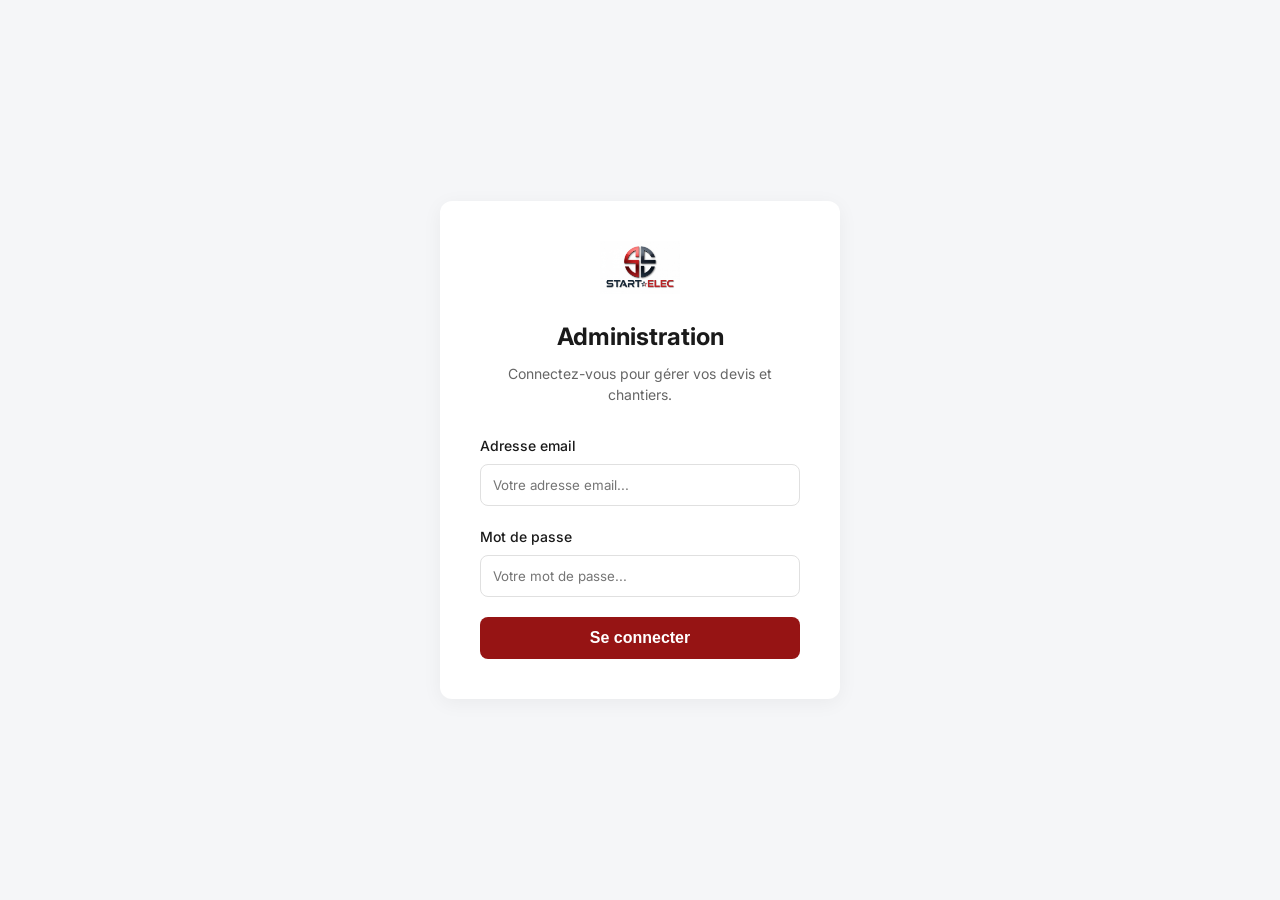
<file: login.html>
<!DOCTYPE html>
<html lang="fr">
<head>
  <meta charset="UTF-8" />
  <meta name="viewport" content="width=device-width, initial-scale=1.0" />
  <title>StarElec — Connexion Admin</title>
  <link rel="stylesheet" href="style.css" />
  <link href="https://fonts.googleapis.com/css2?family=Inter:wght@400;500;600;700&display=swap" rel="stylesheet" />
  <style>
    body {
      background: var(--bg-page);
      display: flex;
      align-items: center;
      justify-content: center;
      height: 100vh;
      margin: 0;
    }
    .login-box {
      background: var(--blanc);
      padding: 40px;
      border-radius: var(--radius-lg);
      box-shadow: 0 4px 20px rgba(0,0,0,0.05);
      width: 100%;
      max-width: 400px;
      text-align: center;
    }
    .login-logo {
      width: 80px;
      margin-bottom: 20px;
    }
    .login-title {
      font-size: 24px;
      font-weight: 700;
      color: var(--texte);
      margin-bottom: 8px;
    }
    .login-sub {
      color: var(--texte-sec);
      margin-bottom: 30px;
    }
    .input-group {
      text-align: left;
      margin-bottom: 20px;
    }
    .input-group label {
      display: block;
      margin-bottom: 8px;
      font-weight: 500;
      font-size: 14px;
    }
    .input-group input {
      width: 100%;
      padding: 12px;
      border: 1px solid var(--border);
      border-radius: var(--radius);
      outline: none;
      font-family: inherit;
    }
    .input-group input:focus {
      border-color: var(--rouge);
    }
    .btn-login {
      width: 100%;
      padding: 12px;
      background: var(--rouge);
      color: white;
      border: none;
      border-radius: var(--radius);
      font-weight: 600;
      cursor: pointer;
      font-size: 16px;
      transition: background 0.2s;
    }
    .btn-login:hover {
      background: var(--rouge-hover);
    }
    .error-msg {
      color: #e74c3c;
      font-size: 14px;
      margin-top: 15px;
      display: none;
    }
  </style>
</head>
<body>

<div class="login-box">
  <img src="assets/logo.png" alt="StarElec" class="login-logo" onerror="this.style.display='none'" />
  <h1 class="login-title">Administration</h1>
  <p class="login-sub">Connectez-vous pour gérer vos devis et chantiers.</p>

  <form id="login-form">
    <div class="input-group">
      <label for="email">Adresse email</label>
      <input type="email" id="email" placeholder="Votre adresse email..." required />
    </div>
    <div class="input-group">
      <label for="password">Mot de passe</label>
      <input type="password" id="password" placeholder="Votre mot de passe..." required />
    </div>
    <button type="submit" class="btn-login">Se connecter</button>
    <div id="error-msg" class="error-msg">Identifiants incorrects.</div>
  </form>
</div>

<script src="app.js"></script>
<script>
  document.getElementById('login-form').addEventListener('submit', async function(e) {
    e.preventDefault();
    const email = document.getElementById('email').value.trim();
    const password = document.getElementById('password').value;
    const errorEl = document.getElementById('error-msg');
    errorEl.style.display = 'none';

    try {
      const res = await fetch(`${SUPABASE_URL}/auth/v1/token?grant_type=password`, {
        method: 'POST',
        headers: {
          'apikey': SUPABASE_KEY,
          'Content-Type': 'application/json'
        },
        body: JSON.stringify({ email, password })
      });
      
      if (res.ok) {
        const data = await res.json();
        // Sauvegarder le token de session JWT et l'état de connexion admin
        localStorage.setItem('sb_token', data.access_token);
        localStorage.setItem('se_admin_auth', 'true');
        window.location.href = 'index.html';
      } else {
        errorEl.textContent = "Identifiants incorrects.";
        errorEl.style.display = 'block';
      }
    } catch (err) {
      console.error(err);
      errorEl.textContent = "Impossible de se connecter au serveur.";
      errorEl.style.display = 'block';
    }
  });
</script>

</body>
</html>
</file>
<file: style.css>
/* ============================================
   STARTELEC DEVIS — style.css
   Charte : Anthracite #0F1820 + Rouge #961414
   ============================================ */

:root {
  --rouge:       #961414;
  --rouge-hover: #7a1010;
  --rouge-light: #F5E8E8;
  --anthracite:  #0F1820;
  --sidebar-bg:  #0a0f14;
  --sidebar-hover: #1a2a3a;
  --sidebar-border: #1e2d3d;
  --gris-moyen:  #4A4A4A;
  --gris-clair:  #F2F2F2;
  --gris-bord:   #D0D0D0;
  --gris-texte:  #1A1A1A;
  --gris-sub:    #666666;
  --blanc:       #ffffff;
  --bg-page:     #f5f6f8;
  --texte:       #1A1A1A;
  --texte-sec:   #666666;
  --border:      #e0e0e0;
  --radius:      8px;
  --radius-lg:   12px;
  --shadow:      0 1px 3px rgba(0,0,0,0.08);
}

* { box-sizing: border-box; margin: 0; padding: 0; }

body {
  font-family: 'Inter', -apple-system, BlinkMacSystemFont, 'Segoe UI', sans-serif;
  font-size: 14px;
  color: var(--texte);
  background: var(--bg-page);
  line-height: 1.5;
}

/* ── LAYOUT ── */
.app-layout {
  display: flex;
  flex-direction: row;
  min-height: 100vh;
}

/* ── SIDEBAR ── */
.sidebar {
  background: var(--sidebar-bg);
  display: flex;
  flex-direction: column;
  position: sticky;
  top: 0;
  width: 220px;
  min-width: 220px;
  height: 100vh;
  overflow-y: auto;
  z-index: 100;
}

.sidebar-logo {
  display: flex;
  align-items: center;
  gap: 10px;
  padding: 18px 16px;
  border-bottom: 1px solid var(--sidebar-border);
  text-decoration: none;
}

.sidebar-logo img {
  height: 32px;
  width: auto;
}

.sidebar-logo span {
  color: #fff;
  font-size: 14px;
  font-weight: 600;
  letter-spacing: 0.3px;
}

.sidebar-logo .logo-sub {
  color: var(--rouge);
  font-size: 10px;
  font-weight: 500;
  letter-spacing: 1px;
  text-transform: uppercase;
  display: block;
  margin-top: -2px;
}

.nav-section {
  padding: 16px 14px 6px;
  font-size: 10px;
  color: #4a6080;
  text-transform: uppercase;
  letter-spacing: 1px;
  font-weight: 600;
}

.nav-item {
  display: flex;
  align-items: center;
  gap: 9px;
  padding: 9px 14px;
  margin: 1px 8px;
  border-radius: var(--radius);
  color: #8aa0b8;
  font-size: 13px;
  font-weight: 500;
  cursor: pointer;
  text-decoration: none;
  transition: all 0.15s;
}

.nav-item:hover {
  background: var(--sidebar-hover);
  color: #fff;
}

.nav-item.active {
  background: var(--rouge);
  color: #fff;
}

.nav-item svg, .nav-item i {
  width: 17px;
  height: 17px;
  font-size: 17px;
  flex-shrink: 0;
}

.nav-badge {
  margin-left: auto;
  background: var(--rouge);
  color: #fff;
  font-size: 10px;
  font-weight: 600;
  padding: 1px 6px;
  border-radius: 20px;
  min-width: 18px;
  text-align: center;
}

.nav-item.active .nav-badge {
  background: rgba(255,255,255,0.25);
}

.sidebar-bottom {
  margin-top: auto;
  padding: 12px 8px;
  border-top: 1px solid var(--sidebar-border);
}

.sidebar-user {
  display: flex;
  align-items: center;
  gap: 9px;
  padding: 8px;
  border-radius: var(--radius);
  cursor: pointer;
  text-decoration: none;
}

.sidebar-user:hover { background: var(--sidebar-hover); }

.avatar {
  width: 32px;
  height: 32px;
  border-radius: 50%;
  background: var(--rouge);
  color: #fff;
  display: flex;
  align-items: center;
  justify-content: center;
  font-size: 12px;
  font-weight: 600;
  flex-shrink: 0;
}

.sidebar-user-name {
  color: #fff;
  font-size: 12px;
  font-weight: 500;
  white-space: nowrap;
  overflow: hidden;
  text-overflow: ellipsis;
}

.sidebar-user-role {
  color: #4a6080;
  font-size: 10px;
}

/* ── MAIN ── */
.main-content {
  flex: 1;
  min-width: 0;
  min-height: 100vh;
  display: flex;
  flex-direction: column;
  overflow-x: hidden;
}

/* ── TOPBAR ── */
.topbar {
  background: var(--blanc);
  border-bottom: 1px solid var(--border);
  padding: 0 24px;
  height: 56px;
  display: flex;
  align-items: center;
  justify-content: space-between;
  position: sticky;
  top: 0;
  z-index: 250;
}

.topbar-left {
  display: flex;
  align-items: center;
  gap: 12px;
}

.topbar-title {
  font-size: 16px;
  font-weight: 600;
  color: var(--texte);
}

.topbar-breadcrumb {
  font-size: 13px;
  color: var(--texte-sec);
}

.topbar-breadcrumb span {
  color: var(--texte);
  font-weight: 500;
}

.topbar-right {
  display: flex;
  align-items: center;
  gap: 8px;
}

/* ── BARRE ACTIONS DEVIS ── */
.action-bar {
  background: var(--blanc);
  border-bottom: 1px solid var(--border);
  padding: 10px 24px;
  display: flex;
  align-items: center;
  gap: 6px;
  flex-wrap: wrap;
}

.action-bar .separator {
  width: 1px;
  height: 20px;
  background: var(--border);
  margin: 0 4px;
}

.statut-badge-bar {
  margin-left: auto;
}

/* ── PAGE CONTENT ── */
.page-content {
  padding: 24px;
  flex: 1;
}

/* ── BOUTONS ── */
.btn {
  display: inline-flex;
  align-items: center;
  gap: 6px;
  padding: 7px 14px;
  border-radius: var(--radius);
  font-size: 13px;
  font-weight: 500;
  cursor: pointer;
  border: 1px solid transparent;
  text-decoration: none;
  transition: all 0.15s;
  white-space: nowrap;
}

.btn-primary {
  background: var(--rouge);
  color: #fff;
  border-color: var(--rouge);
}
.btn-primary:hover { background: var(--rouge-hover); border-color: var(--rouge-hover); }

.btn-secondary {
  background: var(--blanc);
  color: var(--texte);
  border-color: var(--border);
}
.btn-secondary:hover { background: var(--gris-clair); }

.btn-ghost {
  background: transparent;
  color: var(--texte-sec);
  border-color: transparent;
}
.btn-ghost:hover { background: var(--gris-clair); color: var(--texte); }

.btn-danger {
  background: #fff;
  color: #c0392b;
  border-color: #f5c6cb;
}
.btn-danger:hover { background: #fff0f0; }

.btn-sm {
  padding: 5px 10px;
  font-size: 12px;
}

.btn-icon {
  padding: 7px;
  width: 34px;
  height: 34px;
  justify-content: center;
}

/* Dropdown */
.dropdown { position: relative; display: inline-block; }
.dropdown.open { z-index: 250; }

.dropdown-menu {
  display: none;
  position: absolute;
  top: calc(100% + 4px);
  left: 0;
  background: var(--blanc);
  border: 1px solid var(--border);
  border-radius: var(--radius);
  box-shadow: 0 4px 16px rgba(0,0,0,0.12);
  min-width: 200px;
  z-index: 300;
  overflow: hidden;
}

.dropdown-menu.right { left: auto; right: 0; }
.dropdown.open .dropdown-menu { display: block; }

.dropdown-item {
  display: flex;
  align-items: center;
  gap: 8px;
  padding: 9px 14px;
  font-size: 13px;
  color: var(--texte);
  cursor: pointer;
  text-decoration: none;
  transition: background 0.1s;
}
.dropdown-item:hover { background: var(--gris-clair); }
.dropdown-item.danger { color: #c0392b; }
.dropdown-item.danger:hover { background: #fff0f0; }
.dropdown-separator { height: 1px; background: var(--border); margin: 4px 0; }

/* ── STATS CARDS ── */
.stats-grid {
  display: grid;
  grid-template-columns: repeat(auto-fit, minmax(160px, 1fr));
  gap: 12px;
  margin-bottom: 20px;
}

.stat-card {
  background: var(--blanc);
  border: 1px solid var(--border);
  border-radius: var(--radius-lg);
  padding: 16px;
}

.stat-card-label {
  font-size: 12px;
  color: var(--texte-sec);
  margin-bottom: 6px;
  font-weight: 500;
}

.stat-card-value {
  font-size: 24px;
  font-weight: 600;
  color: var(--texte);
  line-height: 1.2;
}

.stat-card-value.rouge { color: var(--rouge); }
.stat-card-value.vert  { color: #0F6E56; }
.stat-card-value.orange { color: #BA7517; }

.stat-card-sub {
  font-size: 11px;
  color: var(--texte-sec);
  margin-top: 4px;
}

.stat-card.accent {
  border-left: 3px solid var(--rouge);
}

/* ── TABLEAU DASHBOARD ── */
.table-container {
  background: var(--blanc);
  border: 1px solid var(--border);
  border-radius: var(--radius-lg);
}

.data-table thead tr:first-child th:first-child {
  border-top-left-radius: var(--radius-lg);
}
.data-table thead tr:first-child th:last-child {
  border-top-right-radius: var(--radius-lg);
}
.table-footer {
  border-bottom-left-radius: var(--radius-lg);
  border-bottom-right-radius: var(--radius-lg);
}

.table-header {
  display: flex;
  align-items: center;
  justify-content: space-between;
  padding: 14px 18px;
  border-bottom: 1px solid var(--border);
}

.table-title {
  font-size: 14px;
  font-weight: 600;
  color: var(--texte);
}

.table-filters {
  display: flex;
  gap: 6px;
  align-items: center;
}

.filter-pill {
  padding: 4px 12px;
  border-radius: 20px;
  font-size: 12px;
  font-weight: 500;
  border: 1px solid var(--border);
  background: var(--blanc);
  color: var(--texte-sec);
  cursor: pointer;
  transition: all 0.15s;
}
.filter-pill:hover { border-color: var(--rouge); color: var(--rouge); }
.filter-pill.active { background: var(--rouge); color: #fff; border-color: var(--rouge); }

.data-table {
  width: 100%;
  border-collapse: collapse;
  font-size: 13px;
}

.data-table thead th {
  background: #fafafa;
  padding: 10px 14px;
  text-align: left;
  font-size: 11px;
  font-weight: 600;
  color: var(--texte-sec);
  border-bottom: 1px solid var(--border);
  text-transform: uppercase;
  letter-spacing: 0.4px;
  white-space: nowrap;
}

.data-table tbody tr {
  border-bottom: 1px solid var(--border);
  transition: background 0.1s;
  cursor: pointer;
}
.data-table tbody tr:last-child { border-bottom: none; }
.data-table tbody tr:hover { background: #fafafa; }

.data-table tbody td {
  padding: 11px 14px;
  color: var(--texte);
  vertical-align: middle;
}

.td-num { color: var(--rouge); font-weight: 600; font-size: 13px; }
.td-client { font-weight: 500; }
.td-montant { font-weight: 600; }
.td-sec { color: var(--texte-sec); font-size: 12px; }
.td-produit { max-width: 180px; white-space: nowrap; overflow: hidden; text-overflow: ellipsis; color: var(--texte-sec); font-size: 12px; }

.table-footer {
  display: flex;
  align-items: center;
  justify-content: space-between;
  padding: 12px 18px;
  border-top: 1px solid var(--border);
  background: #fafafa;
}

.table-footer-totals {
  display: flex;
  gap: 24px;
  font-size: 13px;
}

.table-footer-totals .t-item span { color: var(--texte-sec); }
.table-footer-totals .t-item strong { color: var(--texte); }
.table-footer-totals .t-item strong.rouge { color: var(--rouge); }

/* ── BADGES STATUT ── */
.badge {
  display: inline-flex;
  align-items: center;
  gap: 4px;
  padding: 3px 10px;
  border-radius: 20px;
  font-size: 11px;
  font-weight: 600;
  white-space: nowrap;
}

.badge-cree      { background: #F1EFE8; color: #5F5E5A; }
.badge-envoye    { background: #E6F1FB; color: #185FA5; }
.badge-accepte   { background: #D1F5E0; color: #0F6E56; }
.badge-refuse,
.badge-rejete    { background: #FCEBEB; color: #A32D2D; }
.badge-paye      { background: #D1F5E0; color: #0F6E56; }
.badge-partiel   { background: #FAEEDA; color: #854F0B; }
.badge-annule    { background: #F1EFE8; color: #5F5E5A; }
.badge-acompte   { background: #E6F1FB; color: #185FA5; }

.badge-select {
  border: none;
  cursor: pointer;
  font-size: 11px;
  font-weight: 600;
  padding: 3px 8px;
  border-radius: 20px;
  appearance: none;
  padding-right: 20px;
  background-image: url("data:image/svg+xml,%3Csvg xmlns='http://www.w3.org/2000/svg' width='10' height='10' viewBox='0 0 24 24'%3E%3Cpath fill='%23666' d='M7 10l5 5 5-5z'/%3E%3C/svg%3E");
  background-repeat: no-repeat;
  background-position: right 4px center;
}

/* ── RESTE À FACTURER ── */
.facturation-info { font-size: 11px; line-height: 1.6; }
.facturation-info .reste { color: var(--texte-sec); }
.facturation-info .deja  { color: #0F6E56; }

/* ── ACTIONS ROUE ── */
.row-actions { display: flex; align-items: center; gap: 4px; }

/* ── FORMULAIRE DEVIS ── */
.devis-form {
  display: grid;
  grid-template-columns: 1fr 1fr;
  gap: 20px;
  margin-bottom: 20px;
}

.form-section {
  background: var(--blanc);
  border: 1px solid var(--border);
  border-radius: var(--radius-lg);
  overflow: hidden;
}

.form-section-header {
  background: var(--gris-clair);
  padding: 10px 16px;
  font-size: 12px;
  font-weight: 600;
  color: var(--texte-sec);
  text-transform: uppercase;
  letter-spacing: 0.5px;
  border-bottom: 1px solid var(--border);
  display: flex;
  align-items: center;
  gap: 6px;
}

.form-section-body { padding: 16px; }

.form-row {
  display: grid;
  gap: 12px;
  margin-bottom: 12px;
}
.form-row.cols-2 { grid-template-columns: 1fr 1fr; }
.form-row.cols-3 { grid-template-columns: 1fr 1fr 1fr; }
.form-row.cols-4 { grid-template-columns: 1fr 1fr 1fr 1fr; }
.form-row:last-child { margin-bottom: 0; }

.form-group { display: flex; flex-direction: column; gap: 4px; }

.form-group label {
  font-size: 11px;
  font-weight: 600;
  color: var(--texte-sec);
  text-transform: uppercase;
  letter-spacing: 0.3px;
}

.form-group label .required { color: var(--rouge); }

.form-control {
  width: 100%;
  padding: 8px 10px;
  border: 1px solid var(--border);
  border-radius: var(--radius);
  font-size: 13px;
  color: var(--texte);
  background: var(--blanc);
  transition: border-color 0.15s;
  font-family: inherit;
}

.form-control:focus {
  outline: none;
  border-color: var(--rouge);
  box-shadow: 0 0 0 3px rgba(150, 20, 20, 0.08);
}

.form-control::placeholder { color: #bbb; }

textarea.form-control { resize: vertical; min-height: 70px; line-height: 1.5; }

select.form-control { appearance: none; background-image: url("data:image/svg+xml,%3Csvg xmlns='http://www.w3.org/2000/svg' width='12' height='12' viewBox='0 0 24 24'%3E%3Cpath fill='%23666' d='M7 10l5 5 5-5z'/%3E%3C/svg%3E"); background-repeat: no-repeat; background-position: right 10px center; padding-right: 30px; }

.form-control-static {
  padding: 8px 10px;
  font-size: 13px;
  color: var(--texte);
  background: var(--gris-clair);
  border: 1px solid var(--border);
  border-radius: var(--radius);
  line-height: 1.4;
}

/* Vendeur bloc */
.vendeur-info {
  font-size: 13px;
  line-height: 1.7;
  color: var(--texte);
}
.vendeur-info strong { font-weight: 600; }

/* Type particulier/pro */
.radio-group { display: flex; gap: 16px; margin-bottom: 12px; }
.radio-group label { display: flex; align-items: center; gap: 6px; font-size: 13px; font-weight: 400; text-transform: none; letter-spacing: 0; cursor: pointer; color: var(--texte); }

/* ── TABLEAU LIGNES ── */
.lignes-section {
  background: var(--blanc);
  border: 1px solid var(--border);
  border-radius: var(--radius-lg);
  overflow: hidden;
  margin-bottom: 20px;
}

.lignes-header {
  display: flex;
  align-items: center;
  justify-content: space-between;
  padding: 10px 16px;
  background: var(--gris-clair);
  border-bottom: 1px solid var(--border);
  font-size: 12px;
  font-weight: 600;
  color: var(--texte-sec);
  text-transform: uppercase;
  letter-spacing: 0.5px;
}

.table-responsive {
  width: 100%;
  overflow-x: auto;
  -webkit-overflow-scrolling: touch;
}

.lignes-table {
  width: 100%;
  min-width: 800px;
  border-collapse: collapse;
  font-size: 13px;
}

.lignes-table thead th {
  background: #fafafa;
  padding: 8px 10px;
  text-align: left;
  font-size: 11px;
  font-weight: 600;
  color: var(--texte-sec);
  border-bottom: 1px solid var(--border);
  text-transform: uppercase;
  letter-spacing: 0.3px;
  white-space: nowrap;
}

.lignes-table tbody tr { border-bottom: 1px solid #f0f0f0; }
.lignes-table tbody tr:last-child { border-bottom: none; }

.lignes-table tbody td {
  padding: 6px 8px;
  vertical-align: top;
}

.lignes-table .td-drag { width: 30px; color: var(--texte-sec); cursor: grab; text-align: center; user-select: none; }
.lignes-table .td-drag:active { cursor: grabbing; }
.lignes-table .td-drag:hover i { color: var(--rouge) !important; }
.lignes-table tbody tr.dragging { opacity: 0.45; background: #fafafa; }
.lignes-table tbody tr.drag-over-top td { border-top: 2px solid var(--rouge); }
.lignes-table tbody tr.drag-over-bottom td { border-bottom: 2px solid var(--rouge); }
.lignes-table .td-num-ligne { width: 30px; color: var(--texte-sec); text-align: center; font-size: 12px; padding-top: 14px; }
.lignes-table .td-nom { min-width: 200px; }
.lignes-table .td-desc { width: 100%; }
.lignes-table .td-reduc { width: 80px; }
.lignes-table .td-qte { width: 70px; }
.lignes-table .td-unite { width: 80px; }
.lignes-table .td-tva { width: 80px; }
.lignes-table .td-pu { width: 100px; }
.lignes-table .td-total-ht { width: 100px; }
.lignes-table .td-total-ttc { width: 100px; }
.lignes-table .td-del { width: 40px; text-align: center; }

.ligne-input {
  width: 100%;
  padding: 6px 8px;
  border: 1px solid transparent;
  border-radius: 6px;
  font-size: 13px;
  color: var(--texte);
  background: transparent;
  font-family: inherit;
  transition: all 0.15s;
}
.ligne-input:focus {
  outline: none;
  border-color: var(--rouge);
  background: var(--blanc);
  box-shadow: 0 0 0 2px rgba(150,20,20,0.06);
}
.ligne-input::placeholder { color: #ccc; }

.ligne-desc {
  width: 100%;
  padding: 4px 8px;
  border: 1px solid transparent;
  border-radius: 6px;
  font-size: 12px;
  color: var(--texte-sec);
  background: transparent;
  resize: none;
  overflow: hidden;
  min-height: 36px;
  font-family: inherit;
  line-height: 1.4;
}
.ligne-desc:focus {
  outline: none;
  border-color: var(--gris-bord);
  background: #fafafa;
}

.ligne-total { font-weight: 600; color: var(--texte); padding-top: 12px; display: block; }

.btn-del-ligne {
  background: none;
  border: none;
  color: #ccc;
  cursor: pointer;
  padding: 6px;
  border-radius: 4px;
  font-size: 16px;
  transition: all 0.15s;
  display: flex;
  align-items: center;
  justify-content: center;
}
.btn-del-ligne:hover { color: #e74c3c; background: #fff0f0; }

.lignes-footer {
  padding: 10px 16px;
  border-top: 1px solid var(--border);
  display: flex;
  gap: 8px;
  flex-wrap: wrap;
}

/* ── AUTOCOMPLÉTION ── */
.autocomplete-wrap { position: relative; }
.autocomplete-list {
  display: none;
  position: absolute;
  top: 100%;
  left: 0;
  right: 0;
  background: var(--blanc);
  border: 1px solid var(--border);
  border-radius: var(--radius);
  box-shadow: 0 4px 16px rgba(0,0,0,0.12);
  z-index: 300;
  max-height: 200px;
  overflow-y: auto;
}
.autocomplete-list.open { display: block; }
.autocomplete-item {
  padding: 8px 12px;
  cursor: pointer;
  font-size: 13px;
  display: flex;
  justify-content: space-between;
  align-items: center;
}
.autocomplete-item:hover { background: var(--gris-clair); }
.autocomplete-item .ac-prix { color: var(--rouge); font-weight: 600; font-size: 12px; }

/* ── TOTAUX ── */
.totaux-section {
  display: flex;
  justify-content: flex-end;
  margin-bottom: 20px;
}

.totaux-box {
  background: var(--blanc);
  border: 1px solid var(--border);
  border-radius: var(--radius-lg);
  overflow: hidden;
  min-width: 340px;
}

.totaux-row {
  display: flex;
  justify-content: space-between;
  align-items: center;
  padding: 9px 16px;
  border-bottom: 1px solid var(--border);
  font-size: 13px;
}
.totaux-row:last-child { border-bottom: none; }
.totaux-row label { color: var(--texte-sec); }
.totaux-row .val { font-weight: 500; color: var(--texte); }

.totaux-row.total-final {
  background: var(--anthracite);
  border-top: 2px solid var(--rouge);
}
.totaux-row.total-final label { color: #fff; font-weight: 600; font-size: 14px; }
.totaux-row.total-final .val { color: #fff; font-size: 16px; font-weight: 700; }

/* ── OPTIONS BAS DE FORMULAIRE ── */
.options-section {
  background: var(--blanc);
  border: 1px solid var(--border);
  border-radius: var(--radius-lg);
  overflow: hidden;
  margin-bottom: 20px;
}

.options-toggle {
  display: flex;
  align-items: center;
  gap: 8px;
  padding: 12px 16px;
  cursor: pointer;
  font-size: 13px;
  font-weight: 600;
  color: var(--texte-sec);
  border: none;
  background: none;
  width: 100%;
  text-align: left;
}
.options-toggle:hover { background: var(--gris-clair); }

.options-body {
  padding: 16px;
  border-top: 1px solid var(--border);
  display: none;
}
.options-body.open { display: block; }

/* ── IA ZONE ── */
.ia-zone {
  background: linear-gradient(135deg, #0F1820 0%, #1a2a3a 100%);
  border: 1px solid #2a3a4a;
  border-radius: var(--radius-lg);
  padding: 16px;
  margin-bottom: 20px;
}

.ia-header {
  display: flex;
  align-items: center;
  gap: 10px;
  margin-bottom: 12px;
}

.ia-badge {
  background: var(--rouge);
  color: #fff;
  font-size: 11px;
  font-weight: 600;
  padding: 3px 10px;
  border-radius: 20px;
  display: flex;
  align-items: center;
  gap: 4px;
}

.ia-title {
  color: #fff;
  font-size: 13px;
  font-weight: 500;
}

.ia-sub {
  color: #8aa0b8;
  font-size: 12px;
}

.ia-input-row {
  display: flex;
  gap: 8px;
}

.ia-input {
  flex: 1;
  padding: 10px 14px;
  border: 1px solid #2a3a4a;
  border-radius: var(--radius);
  background: rgba(255,255,255,0.07);
  color: #fff;
  font-size: 13px;
  font-family: inherit;
}
.ia-input:focus {
  outline: none;
  border-color: var(--rouge);
  background: rgba(255,255,255,0.1);
}
.ia-input::placeholder { color: #4a6080; }

.ia-btn-send {
  background: var(--rouge);
  color: #fff;
  border: none;
  padding: 10px 16px;
  border-radius: var(--radius);
  cursor: pointer;
  font-size: 13px;
  font-weight: 500;
  display: flex;
  align-items: center;
  gap: 6px;
  transition: background 0.15s;
}
.ia-btn-send:hover { background: var(--rouge-hover); }

.ia-response {
  margin-top: 12px;
  padding: 12px;
  background: rgba(255,255,255,0.05);
  border-radius: var(--radius);
  border: 1px solid #2a3a4a;
  color: #c8d8e8;
  font-size: 13px;
  line-height: 1.6;
  display: none;
}
.ia-response.visible { display: block; }
.ia-loading { color: #8aa0b8; font-style: italic; }

/* ── CLIENTS ── */
.clients-grid {
  display: grid;
  grid-template-columns: repeat(auto-fill, minmax(260px, 1fr));
  gap: 14px;
}

.client-card {
  background: var(--blanc);
  border: 1px solid var(--border);
  border-radius: var(--radius-lg);
  padding: 16px;
  cursor: pointer;
  transition: all 0.15s;
}
.client-card:hover { border-color: var(--rouge); box-shadow: 0 2px 8px rgba(150,20,20,0.08); }

.client-card-header {
  display: flex;
  align-items: center;
  gap: 10px;
  margin-bottom: 10px;
}

.client-avatar {
  width: 38px;
  height: 38px;
  border-radius: 50%;
  background: var(--anthracite);
  color: #fff;
  display: flex;
  align-items: center;
  justify-content: center;
  font-size: 13px;
  font-weight: 600;
  flex-shrink: 0;
}

.client-name { font-size: 14px; font-weight: 600; color: var(--texte); }
.client-type { font-size: 11px; color: var(--texte-sec); }
.client-meta { font-size: 12px; color: var(--texte-sec); line-height: 1.6; }
.client-stats { display: flex; gap: 16px; margin-top: 10px; padding-top: 10px; border-top: 1px solid var(--border); }
.client-stat-item { font-size: 11px; color: var(--texte-sec); }
.client-stat-item strong { display: block; font-size: 14px; color: var(--rouge); font-weight: 600; }

/* ── CATALOGUE ── */
.catalogue-list {
  background: var(--blanc);
  border: 1px solid var(--border);
  border-radius: var(--radius-lg);
  overflow: hidden;
}

.cat-item {
  display: flex;
  align-items: center;
  gap: 12px;
  padding: 12px 16px;
  border-bottom: 1px solid var(--border);
  transition: background 0.1s;
}
.cat-item:last-child { border-bottom: none; }
.cat-item:hover { background: #fafafa; }

.cat-icon {
  width: 34px;
  height: 34px;
  border-radius: var(--radius);
  background: var(--rouge-light);
  color: var(--rouge);
  display: flex;
  align-items: center;
  justify-content: center;
  font-size: 16px;
  flex-shrink: 0;
}

.cat-info { flex: 1; min-width: 0; }
.cat-name { font-size: 13px; font-weight: 600; color: var(--texte); }
.cat-desc { font-size: 12px; color: var(--texte-sec); margin-top: 1px; }
.cat-prix { font-size: 14px; font-weight: 700; color: var(--rouge); white-space: nowrap; }
.cat-actions { display: flex; gap: 4px; opacity: 0; transition: opacity 0.15s; }
.cat-item:hover .cat-actions { opacity: 1; }

/* ── RÉGLAGES ── */
.settings-sections { display: flex; flex-direction: column; gap: 16px; }

.settings-card {
  background: var(--blanc);
  border: 1px solid var(--border);
  border-radius: var(--radius-lg);
  overflow: hidden;
}

.settings-card-header {
  padding: 12px 18px;
  background: var(--gris-clair);
  border-bottom: 1px solid var(--border);
  font-size: 13px;
  font-weight: 600;
  color: var(--texte);
  display: flex;
  align-items: center;
  gap: 8px;
}
.settings-card-header i { color: var(--rouge); font-size: 16px; }

.settings-row {
  display: flex;
  align-items: center;
  justify-content: space-between;
  padding: 12px 18px;
  border-bottom: 1px solid var(--border);
  gap: 20px;
}
.settings-row:last-child { border-bottom: none; }

.settings-label { font-size: 13px; font-weight: 500; color: var(--texte); }
.settings-sub { font-size: 11px; color: var(--texte-sec); margin-top: 2px; }

.settings-control { min-width: 200px; }
.settings-control .form-control { margin: 0; }

/* ── APERÇU PDF ── */
.pdf-preview-modal {
  display: none;
  position: fixed;
  inset: 0;
  background: rgba(0,0,0,0.6);
  z-index: 500;
  align-items: center;
  justify-content: center;
}
.pdf-preview-modal.open { display: flex; }

.pdf-preview-inner {
  background: var(--blanc);
  border-radius: var(--radius-lg);
  width: 90%;
  max-width: 800px;
  max-height: 90vh;
  overflow-y: auto;
  display: flex;
  flex-direction: column;
}

.pdf-preview-bar {
  display: flex;
  align-items: center;
  justify-content: space-between;
  padding: 12px 18px;
  border-bottom: 1px solid var(--border);
  position: sticky;
  top: 0;
  background: var(--blanc);
  z-index: 10;
}

/* ── SEARCH BAR ── */
.search-bar {
  display: flex;
  align-items: center;
  gap: 8px;
  margin-bottom: 16px;
}
.search-input-wrap {
  position: relative;
  flex: 1;
  max-width: 360px;
}
.search-input-wrap i {
  position: absolute;
  left: 10px;
  top: 50%;
  transform: translateY(-50%);
  color: var(--texte-sec);
  font-size: 15px;
}
.search-input {
  width: 100%;
  padding: 8px 10px 8px 34px;
  border: 1px solid var(--border);
  border-radius: var(--radius);
  font-size: 13px;
  background: var(--blanc);
  color: var(--texte);
}
.search-input:focus { outline: none; border-color: var(--rouge); }

/* ── SAUVEGARDE BAR ── */
.save-bar {
  background: var(--blanc);
  border-top: 1px solid var(--border);
  padding: 14px 24px;
  display: flex;
  align-items: center;
  justify-content: space-between;
  position: sticky;
  bottom: 0;
  z-index: 50;
}

/* ── TOAST NOTIFICATIONS ── */
.toast-container {
  position: fixed;
  bottom: 24px;
  right: 24px;
  z-index: 999;
  display: flex;
  flex-direction: column;
  gap: 8px;
}

.toast {
  background: var(--anthracite);
  color: #fff;
  padding: 12px 16px;
  border-radius: var(--radius);
  font-size: 13px;
  display: flex;
  align-items: center;
  gap: 10px;
  min-width: 260px;
  box-shadow: 0 4px 16px rgba(0,0,0,0.2);
  animation: slideIn 0.2s ease;
}
.toast.success { border-left: 3px solid #0F6E56; }
.toast.error   { border-left: 3px solid var(--rouge); }
.toast.info    { border-left: 3px solid #185FA5; }

@keyframes slideIn {
  from { transform: translateX(20px); opacity: 0; }
  to   { transform: translateX(0);    opacity: 1; }
}

/* ── EMPTY STATE ── */
.empty-state {
  text-align: center;
  padding: 48px 24px;
}
.empty-state i { font-size: 40px; margin-bottom: 12px; color: var(--gris-bord); display: block; }
.empty-state h3 { font-size: 16px; font-weight: 600; color: var(--texte); margin-bottom: 6px; }
.empty-state p  { font-size: 13px; margin-bottom: 16px; }

/* ── UTILS LAYOUT ── */
.form-grid-2 {
  display: grid;
  grid-template-columns: 1fr 1fr;
  gap: 16px;
  margin-bottom: 16px;
}

/* ── RESPONSIVE ── */
@media (max-width: 900px) {
  .app-layout { flex-direction: column; }
  .sidebar { 
    width: 100%; min-width: 100%; height: auto; position: relative; top: auto;
    display: flex; flex-direction: row; overflow-x: auto; padding: 10px 16px; gap: 8px; align-items: center;
    border-bottom: 1px solid #2a3a4a;
  }
  .sidebar-logo { padding: 0; border: none; margin-right: 16px; }
  .nav-section { display: none; }
  .nav-item { margin: 0; white-space: nowrap; padding: 8px 12px; }
  .sidebar-bottom { display: none; }

  .main-content { width: 100%; }
  .devis-form { grid-template-columns: 1fr; }
  .stats-grid { grid-template-columns: repeat(2, 1fr); }
  .topbar { height: auto; flex-wrap: wrap; padding: 12px 16px; gap: 12px; }
  .topbar-right { width: 100%; justify-content: space-between; }
  .search-input-wrap { flex: 1; max-width: none; }
  .action-bar { flex-wrap: nowrap; overflow-x: auto; -webkit-overflow-scrolling: touch; }
  .pdf-wrap { overflow-x: auto; padding-bottom: 20px; }
}

@media (max-width: 600px) {
  .page-content { padding: 14px; }
  .stats-grid { grid-template-columns: 1fr; }
  .form-grid-2 { grid-template-columns: 1fr; }
  
  /* Tables */
  .data-table thead { display: none; }
  .data-table tbody td { 
    display: flex; 
    justify-content: space-between; 
    align-items: center; 
    padding: 10px 14px; 
    text-align: right; 
    border-bottom: 1px solid #f0f0f0;
  }
  .data-table tbody td::before { 
    content: attr(data-label); 
    font-weight: 600; 
    color: var(--texte-sec); 
    margin-right: 16px; 
    text-align: left; 
    font-size: 11px;
    text-transform: uppercase;
  }
  .data-table tbody td:empty { display: none; }
  .data-table tbody tr { display: block; padding: 12px 0; border-bottom: 2px solid var(--border); }
  .data-table tbody tr:last-child { border-bottom: none; }
  .td-num { display: flex !important; }
  
  .form-row.cols-2, .form-row.cols-3, .form-row.cols-4 { grid-template-columns: 1fr; }
  .ia-input-row { flex-direction: column; }
  .ia-btn-send { width: 100%; justify-content: center; }
  .totaux-box { min-width: 100%; }
  .table-footer { flex-direction: column; gap: 12px; align-items: flex-start; }
}

/* ── UTILITAIRES ── */
.text-rouge  { color: var(--rouge); }
.text-vert   { color: #0F6E56; }
.text-sec    { color: var(--texte-sec); }
.fw-600      { font-weight: 600; }
.mt-4        { margin-top: 4px; }
.mt-8        { margin-top: 8px; }
.mt-12       { margin-top: 12px; }
.mt-16       { margin-top: 16px; }
.mb-16       { margin-bottom: 16px; }
.flex        { display: flex; }
.flex-center { display: flex; align-items: center; }
.gap-8       { gap: 8px; }
.gap-12      { gap: 12px; }
.ml-auto     { margin-left: auto; }
.full-width  { width: 100%; }
.hidden      { display: none !important; }
</file>
